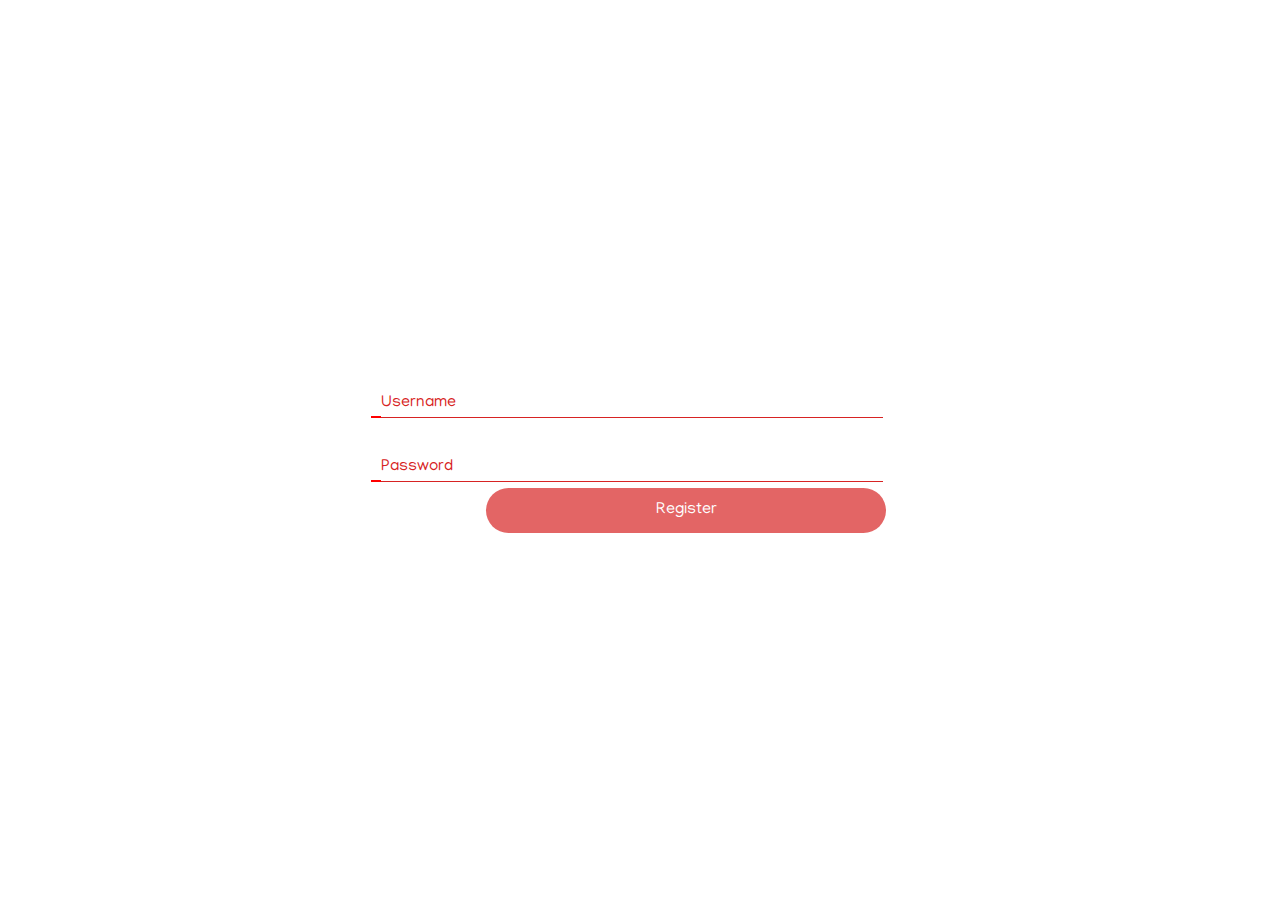
<file: temp.html>
<!DOCTYPE html>
<html>
<head>
  <title>Q1</title>
<meta name="viewport" content="width=device-width, initial-scale=1">
<style>
@import url('https://fonts.googleapis.com/css2?family=Kumbh+Sans:wght@700&family=Manjari:wght@700&family=Roboto+Slab&display=swap');
/* Center the loader */
#loader {
  position: absolute;
}
a
{
  text-decoration: none;
  color:white;
}

img
{
    margin-top: 11%
}
html, body {
  height: 100%;
  width: 100%;
  overflow: hidden;
  display:flex;
  justify-content: space-around;
  align-items: center;
  flex-direction:column;
  margin:0px;
}
.a4
{
  width:150px;
  margin-top: 0.5%;
  margin-left: 38%;
  background-color: rgba(215,35,35,0.7);
  border-radius: 25px;
  border: none;
  font-family: 'Manjari', sans-serif;
  font-size: 16px;
  color: white;
  width:400px;
  height:45px;
}
.a2
{
  width: 40%;
  margin-left: 29%;
  margin-top: 1%;

}
.a3
{
  width: 40%;
  margin-left: 29%;
  margin-top: 2%;
}
.form
{
  position: relative;
  color: #d72323;
  text-align: left;
  font-family: 'Manjari', sans-serif;
  font-style:  ;
  overflow: hidden;
}
.form input
{
  width:100%;
  width:100%;
  margin-left:4%;
  color: #d72323;
  background: transparent;
  padding-top: 20px;
  border:none;
}
.form label
{
  position: absolute;
  bottom:0px;
  left:2%;
  width:100%;
  height: 100%;
  pointer-events: none;
  border-bottom: 1px solid #d72323;
}
.form label::after
{
  content:"";
  position: absolute;
  height: 100%;
  left:0px;
  bottom:-1px;
  width:100%;
  border-bottom: 2px solid red;
  transform: translateX(-100%);
  transition: transform 0.2s ease;
}
.content-name
{
    position:absolute;
    bottom:5px;
    left:0px;
    transition: all 0.2s ease;
}
.form input:focus + .label-name .content-name, .form input:valid + .label-name .content-name
{
  transform: translateY(-130%);
  font-size: 10px;
  color:red;
  padding-top:20px;
  border:none;
  outline:none;
}
.form input:focus + .label-name::after, .form input:valid + .label-name::after
{
  transform: translateX(0%);
}

.a1
{
  background-position: center;
   background-size: cover;
  background-image: url("Images/853865.jpg");
  height: 100%;
  margin:0px;
  width:100%;
}

/* Add animation to "page content" */
.animate-bottom {
  position: relative;
  -webkit-animation-name: animatebottom;
  -webkit-animation-duration: 1s;
  width:100%;
  align-items:center;
  animation-name: animatebottom;
  animation-duration: 1s
}

@-webkit-keyframes animatebottom {
  from { bottom:-100px; opacity:0 }
  to { bottom:0px; opacity:1 }
}

@keyframes animatebottom {
  from{ bottom:-100px; opacity:0 }
  to{ bottom:0; opacity:1 }
}
:root
{
   --color-text: #fff;
   --color-bg: #000;
   --color-link: #f9d77e;
   --color-link-hover: #fff;
   --color-info: #efc453;
   --glitch-width: 100vw;
   --glitch-height:0vh;
   --gap-horizontal: 10px;
   --gap-vertical: 5px;
   --time-anim: 4s;
   --delay-anim: 2s;
   --blend-mode-1: none;
   --blend-mode-2: none;
   --blend-mode-3: none;
   --blend-mode-4: none;
   --blend-mode-5: overlay;
   --blend-color-1: transparent;
   --blend-color-2: transparent;
   --blend-color-3: transparent;
   --blend-color-4: transparent;
   --blend-color-5: #af4949;
}
 *, *::before, *::after
{
   box-sizing: border-box;
}
body
{
  margin: 0;
  padding: 0;
}
}
</style>
</head>

  <div class="animate-bottom form">
      <div class="a2 form">
        <input type="text" name="username" autocomplete="off" required>
        <label for="username" class="label-name">
          <span class="content-name">Username</span>
        </label>
      </div>
        <div class="a3 form">
          <input type="password" name="password" autocomplete="off" required>
          <label for="password" class="label-name">
            <span class="content-name">Password</span>
          </label>
        </div>
        <a href="temp2.html">
          <button type="submit" name="Signup" class="a4">Register</button>
        </a>
  </div>
</body>
</html>
</file>
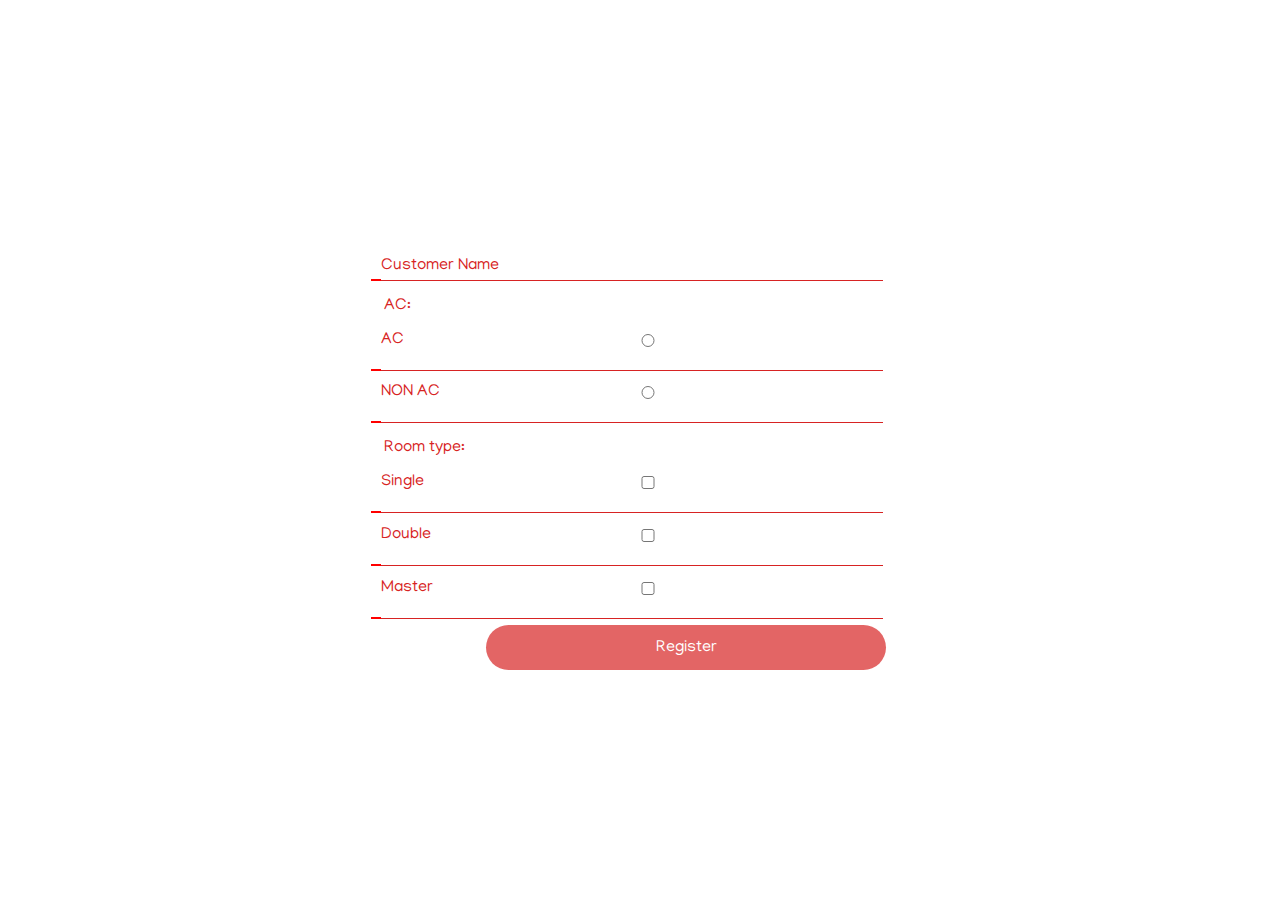
<file: temp2.html>
<!DOCTYPE html>
<html>
<head>
  <title>Q1</title>
<meta name="viewport" content="width=device-width, initial-scale=1">
<style>
@import url('https://fonts.googleapis.com/css2?family=Kumbh+Sans:wght@700&family=Manjari:wght@700&family=Roboto+Slab&display=swap');
/* Center the loader */
#loader {
  position: absolute;
}
a
{
  text-decoration: none;
  color:white;
}
.a4
{
  width:150px;
  margin-top: 0.5%;
  margin-left: 38%;
  background-color: rgba(215,35,35,0.7);
  border-radius: 25px;
  border: none;
  font-family: 'Manjari', sans-serif;
  font-size: 16px;
  color: white;
  width:400px;
  height:45px;
}
img
{
    margin-top: 11%
}
html, body {
  height: 100%;
  width: 100%;
  overflow: hidden;
  display:flex;
  justify-content: space-around;
  align-items: center;
  flex-direction:column;
  margin:0px;
}

.a2
{
  width: 40%;
  margin-left: 29%;
  margin-top: 1%;

}

.form
{
  position: relative;
  color: #d72323;
  text-align: left;
  font-family: 'Manjari', sans-serif;
  font-style:  ;
  overflow: hidden;
}
.form input
{
  width:100%;
  width:100%;
  margin-left:4%;
  color: #d72323;
  background: transparent;
  padding-top: 20px;
  border:none;
}
.form label
{
  position: absolute;
  bottom:0px;
  left:2%;
  width:100%;
  height: 100%;
  pointer-events: none;
  border-bottom: 1px solid #d72323;
}
.form label::after
{
  content:"";
  position: absolute;
  height: 100%;
  left:0px;
  bottom:-1px;
  width:100%;
  border-bottom: 2px solid red;
  transform: translateX(-100%);
  transition: transform 0.2s ease;
}
.content-name
{
    position:absolute;
    bottom:5px;
    left:0px;
    transition: all 0.2s ease;
}
.form input:focus + .label-name .content-name, .form input:valid + .label-name .content-name
{
  transform: translateY(-130%);
  font-size: 10px;
  color:red;
  padding-top:20px;
  border:none;
  outline:none;
}
.form input:focus + .label-name::after, .form input:valid + .label-name::after
{
  transform: translateX(0%);
}

.a1
{
  background-position: center;
   background-size: cover;
  background-image: url("Images/853865.jpg");
  height: 100%;
  margin:0px;
  width:100%;
}

/* Add animation to "page content" */
.animate-bottom {
  position: relative;
  -webkit-animation-name: animatebottom;
  -webkit-animation-duration: 1s;
  width:100%;
  align-items:center;
  animation-name: animatebottom;
  animation-duration: 1s
}

@-webkit-keyframes animatebottom {
  from { bottom:-100px; opacity:0 }
  to { bottom:0px; opacity:1 }
}

@keyframes animatebottom {
  from{ bottom:-100px; opacity:0 }
  to{ bottom:0; opacity:1 }
}
:root
{
   --color-text: #fff;
   --color-bg: #000;
   --color-link: #f9d77e;
   --color-link-hover: #fff;
   --color-info: #efc453;
   --glitch-width: 100vw;
   --glitch-height:0vh;
   --gap-horizontal: 10px;
   --gap-vertical: 5px;
   --time-anim: 4s;
   --delay-anim: 2s;
   --blend-mode-1: none;
   --blend-mode-2: none;
   --blend-mode-3: none;
   --blend-mode-4: none;
   --blend-mode-5: overlay;
   --blend-color-1: transparent;
   --blend-color-2: transparent;
   --blend-color-3: transparent;
   --blend-color-4: transparent;
   --blend-color-5: #af4949;
}
 *, *::before, *::after
{
   box-sizing: border-box;
}
body
{
  margin: 0;
  padding: 0;
}
}
</style>
</head>

  <div class="animate-bottom form">
      <div class="a2 form">
        <input type="text" name="username" autocomplete="off" pattern="[A-Za-z]{3}" title="Three letter country code" required>
        <label for="username" class="label-name">
          <span class="content-name">Customer Name</span>
        </label>
      </div>

      <p style="margin-left:30%;">AC:</p>
      <div class="a2 form">
        <input type="radio" id="male" name="AC" value="AC">
            <label for="AC">AC</label><br>
      </div>
      <div class="a2 form">
        <input type="radio" id="female" name="AC" value="NOC AC">
        <label for="Non AC">NON AC</label><br>
      </div>
      <p style="margin-left:30%;">Room type:</p>
      <div class="a2 form">

        <input type="checkbox" id="vehicle1" name="room1" value="Bike">
        <label for="room1"> Single</label><br>
      </div>
      <div class="a2 form">
        <input type="checkbox" id="vehicle2" name="room2" value="Car">
        <label for="room2"> Double </label><br>
      </div>
        <div class="a2 form">
          <input type="checkbox" id="vehicle3" name="room3" value="Boat">
          <label for="room3"> Master</label><br>
        </div>

        <a href="temp2.html">
          <button type="submit" name="Signup" class="a4">Register</button>
        </a>

  </div>
</body>
</html>
</file>
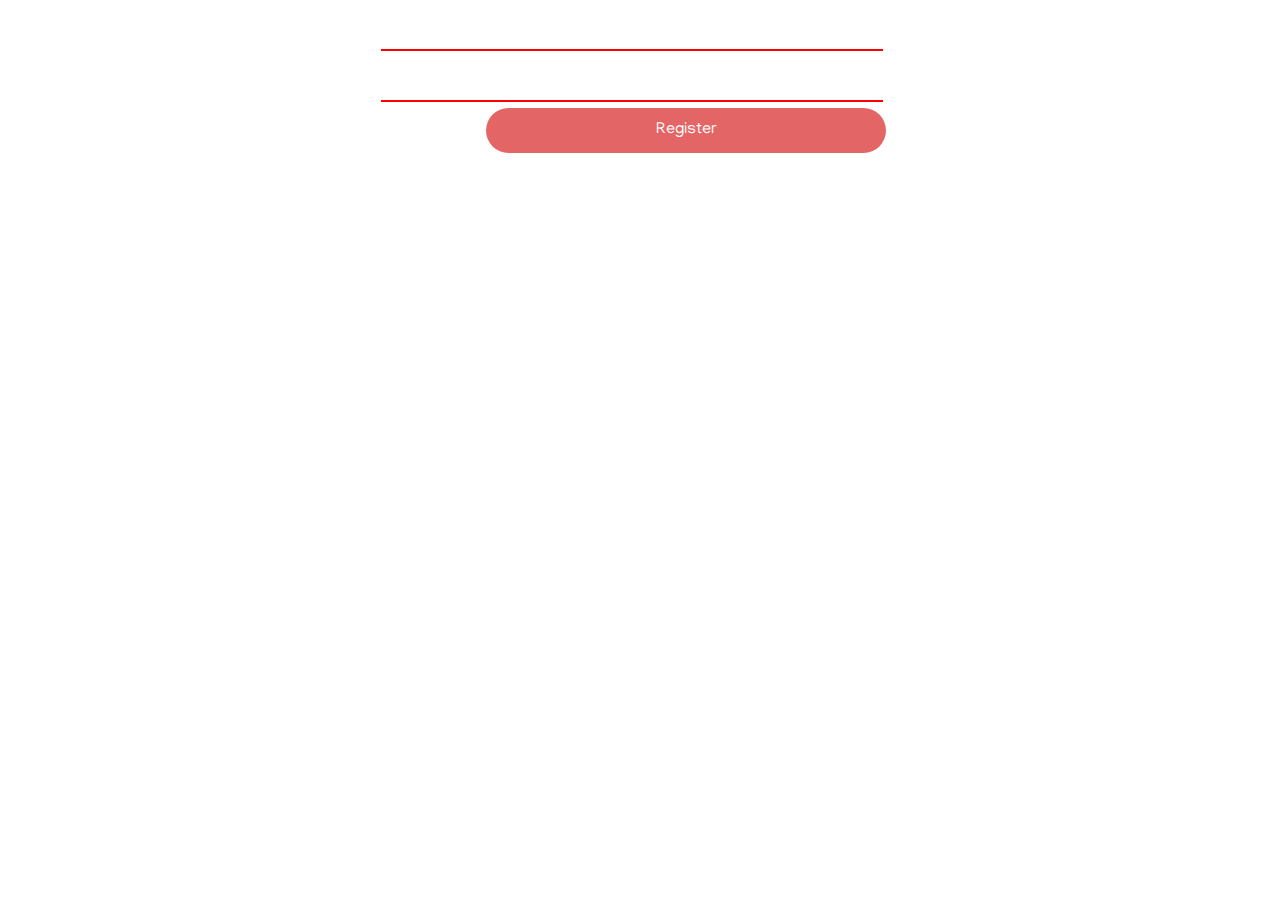
<file: temp4.html>
<!DOCTYPE html>
<html>
<head>
  <title>Q2</title>
<meta name="viewport" content="width=device-width, initial-scale=1">
<style>
@import url('https://fonts.googleapis.com/css2?family=Kumbh+Sans:wght@700&family=Manjari:wght@700&family=Roboto+Slab&display=swap');
/* Center the loader */
#loader {
  position: absolute;
}
.a4
{
  width:150px;
  margin-top: 0.5%;
  margin-left: 38%;
  background-color: rgba(215,35,35,0.7);
  border-radius: 25px;
  border: none;
  font-family: 'Manjari', sans-serif;
  font-size: 16px;
  color: white;
  width:400px;
  height:45px;
}
a
{
  text-decoration: none;
  color:white;
}
.
html, body {
  height: 100%;
  width: 100%;
  overflow: hidden;
  display:flex;
  justify-content: space-around;
  align-items: center;
  flex-direction:column;
  margin:0px;
}

.a2
{
  width: 40%;
  margin-left: 29%;
  margin-top: 1%;

}
.form
{
  position: relative;
  color: #d72323;
  text-align: left;
  font-family: 'Manjari', sans-serif;
  font-style:  ;
  overflow: hidden;
}
.form input
{
  width:100%;
  width:100%;
  margin-left:4%;
  color: #d72323;
  background: transparent;
  padding-top: 20px;
  border:none;
}
.form label
{
  position: absolute;
  bottom:0px;
  left:2%;
  width:100%;
  height: 100%;
  pointer-events: none;
  border-bottom: 1px solid #d72323;
}
.form label::after
{
  content:"";
  position: absolute;
  height: 100%;
  left:0px;
  bottom:-1px;
  width:100%;
  border-bottom: 2px solid red;
  transform: translateX(-100%);
  transition: transform 0.2s ease;
}
.content-name
{
    position:absolute;
    bottom:5px;
    left:0px;
    transition: all 0.2s ease;
}
.form input:focus + .label-name .content-name, .form input:valid + .label-name .content-name
{
  transform: translateY(-130%);
  font-size: 10px;
  color:red;
  padding-top:20px;
  border:none;
  outline:none;
}
.form input:focus + .label-name::after, .form input:valid + .label-name::after
{
  transform: translateX(0%);
}

.a1
{
  background-position: center;
   background-size: cover;
  background-image: url("Images/853865.jpg");
  height: 100%;
  margin:0px;
  margin-left:42%;

  margin-top:2%;
  item-align:center;
  width:100%;
}

/* Add animation to "page content" */
.animate-bottom {
  position: relative;
  -webkit-animation-name: animatebottom;
  -webkit-animation-duration: 1s;
  width:100%;
  align-items:center;
  animation-name: animatebottom;
  animation-duration: 1s
}

@-webkit-keyframes animatebottom {
  from { bottom:-100px; opacity:0 }
  to { bottom:0px; opacity:1 }
}

@keyframes animatebottom {
  from{ bottom:-100px; opacity:0 }
  to{ bottom:0; opacity:1 }
}
:root
{
   --color-text: #fff;
   --color-bg: #000;
   --color-link: #f9d77e;
   --color-link-hover: #fff;
   --color-info: #efc453;
   --glitch-width: 100vw;
   --glitch-height:0vh;
   --gap-horizontal: 10px;
   --gap-vertical: 5px;
   --time-anim: 4s;
   --delay-anim: 2s;
   --blend-mode-1: none;
   --blend-mode-2: none;
   --blend-mode-3: none;
   --blend-mode-4: none;
   --blend-mode-5: overlay;
   --blend-color-1: transparent;
   --blend-color-2: transparent;
   --blend-color-3: transparent;
   --blend-color-4: transparent;
   --blend-color-5: #af4949;
}
 *, *::before, *::after
{
   box-sizing: border-box;
}
body
{
  margin: 0;
  padding: 0;
}
}
</style>
</head>

  <div class="animate-bottom form">
      <div class="a2 form">
        <input type="text" name="CardNumber" title="Error Message" pattern="[0-9]{16}" maxlength="16">
        <label for="CardNumber" class="label-name">
          <span class="content-name">Card Number</span>
        </label>
      </div>
      <div class="a2 form">
        <input type="text" name="CVV" title="Error Message" pattern="[A-Z]{3}" maxlength="3">
        <label for="CVV" class="label-name">
          <span class="content-name">Card Number</span>
        </label>
      </div>
      <a href="temp2.html">
        <button type="submit" name="Signup" class="a4">Register</button>
      </a>
  </div>
</body>
<script type="text/javascript">
  function required()
{
var empt = document.forms["CardNumber"]["CVV"].value;
if (empt == "")
{
alert("Please input a Value");
return false;
}
else
{
alert('Code has accepted : you can try another');
return true;
}
}
</script>
</html>
</file>
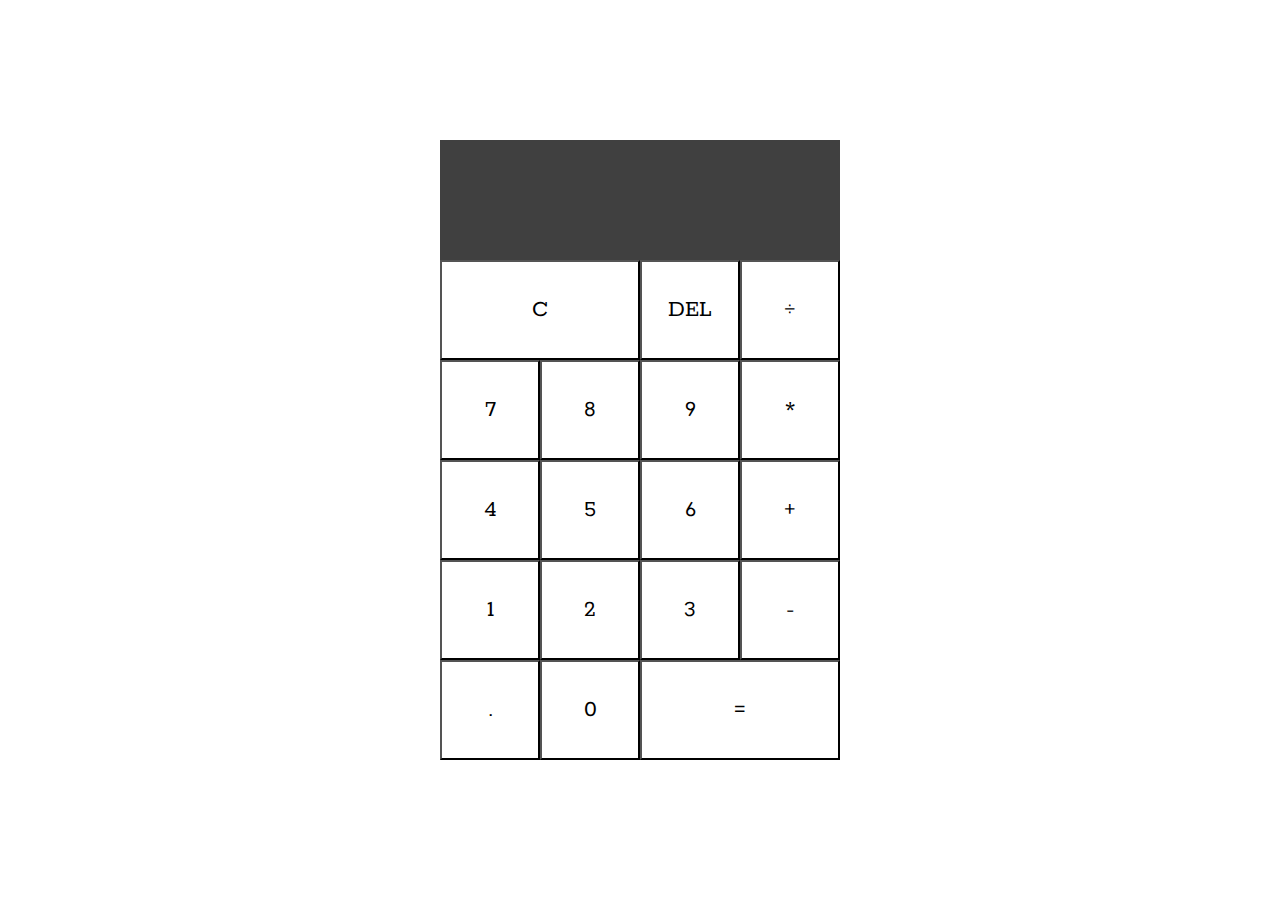
<file: CalcWebdev/calc.html>
<!DOCTYPE html>
<html lang="en">
<head>
  <meta charset="UTF-8">
  <meta name="viewport" content="width=device-width, initial-scale=1.0">
  <meta http-equiv="X-UA-Compatible" content="ie=edge">
  <title>Calculator</title>
  <link href="style.css" rel="stylesheet">
  <script src="script.js" defer></script>
</head>
<body>
  <div class="calculator-grid">
    <div class="output">
      <div data-previous-operand class="previous-operand"></div>
      <div data-current-operand class="current-operand"></div>
    </div>
    <button data-all-clear class="span-two">C</button>
    <button data-delete>DEL</button>
    <button data-operation>÷</button>
    <button data-number>7</button>
    <button data-number>8</button>
    <button data-number>9</button>
    <button data-operation>*</button>
    <button data-number>4</button>
    <button data-number>5</button>
    <button data-number>6</button>
    <button data-operation>+</button>
    <button data-number>1</button>
    <button data-number>2</button>
    <button data-number>3</button>
    <button data-operation>-</button>
    <button data-number>.</button>
    <button data-number>0</button>
    <button data-equals class="span-two">=</button>
  </div>
</body>
</html>
</file>
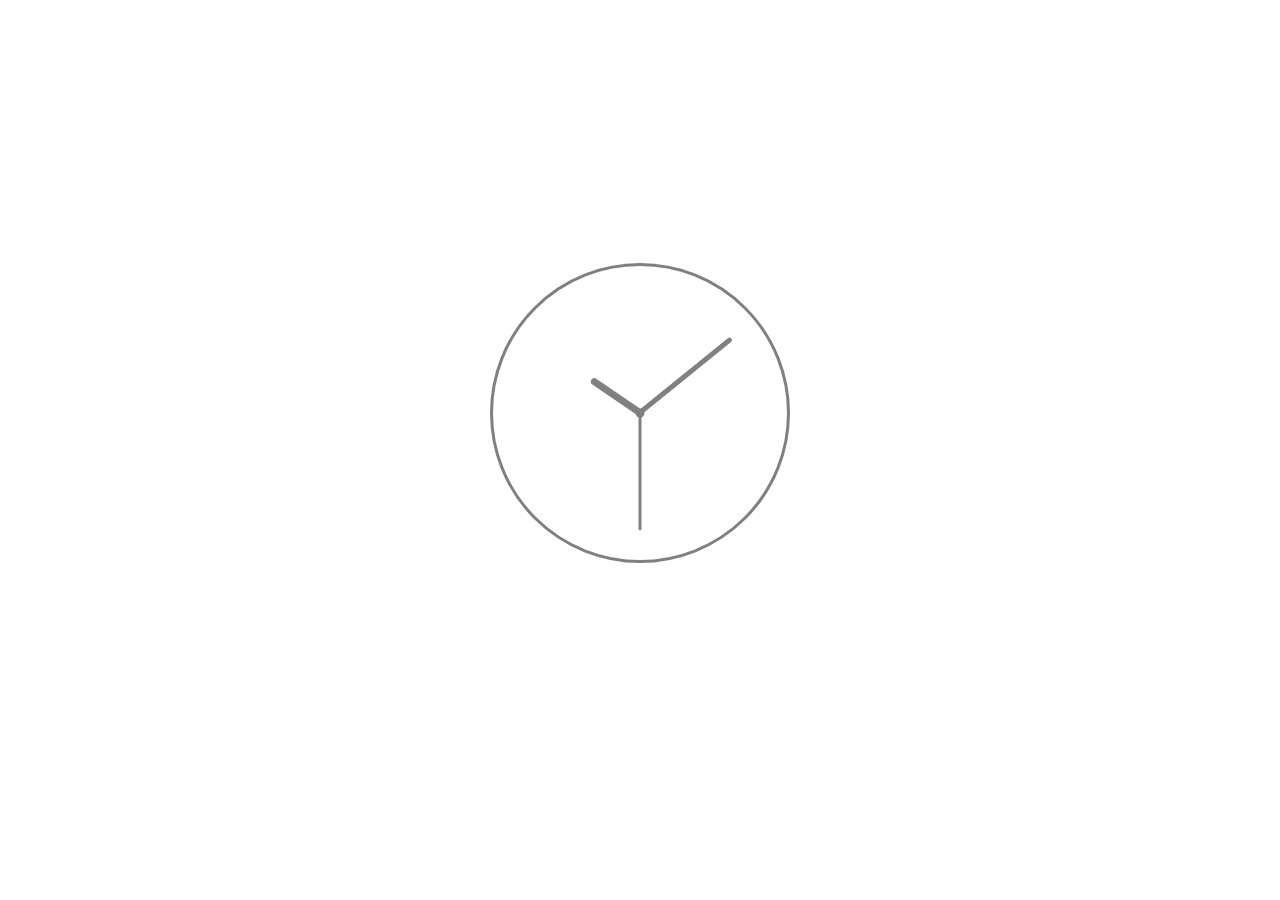
<file: Webdev/AnalogCLockWebdev/analog.html>
<!DOCTYPE html>
<html lang="en" dir="ltr">
  <head>
    <meta charset="utf-8">
    <meta name="viewport" content="width=device-width, initial-scale=1.0">
    <meta http-equiv="X-UA-Compatible" content="ie=edge">
    <script defer src="script.js"></script>
    <title>Analog Clock</title>
    <style media="screen">
      *,*::after,*::before
      {
        box-sizing: border-box;
      }
      body
      {
        display: flex;
        justify-content: center;
        align-items: center;
        min-height: 90vh;
        overflow: hidden;
      }
      .clock::after
      {
        content:'';
        position:absolute;
        background-color:grey;
        width:9px;
        height:9px;
        top:50%;
        left:50%;
        transform:translate(-50%,-50%);
        border-radius:50%;
        z-index =11;
      }
      .clock
      {
        width: 300px;
        height:300px;
        border-radius: 50%;
        border:3px solid grey;
        position: relative;
      }
      .clock .hand
      {
        --rotation: 0;
        position: absolute;
        bottom: 50%;
        left:50%;
        width:7px;
        height : 40%;
        background-color: grey;
        transform-origin: bottom;
        transform:translate(-50%) rotate(calc(var(--rotation)*1deg));
        border:1px solid grey;
        border-top-right-radius:30px;
        border-top-left-radius:30px;
        border-bottom-right-radius:15px;
        border-bottom-left-radius:15px;
      }
      .clock .hand.second
      {
        width:3px;
        height:40%;
        background-color:grey;
      }
      .clock .hand.minute
      {
        width:5px;
        height:40%;
        background-color:grey;
      }
      .clock .hand.hour
      {
        width:7px;
        height:20%;
        background-color:grey;
      }

    </style>
  </head>
  <body>
    <div class="clock">
      <div class="hand hour" data-hour-hand></div>
    <div class="hand minute" data-minute-hand></div>
    <div class="hand second" data-second-hand></div>
    </div>
  </body>
</html>
</file>
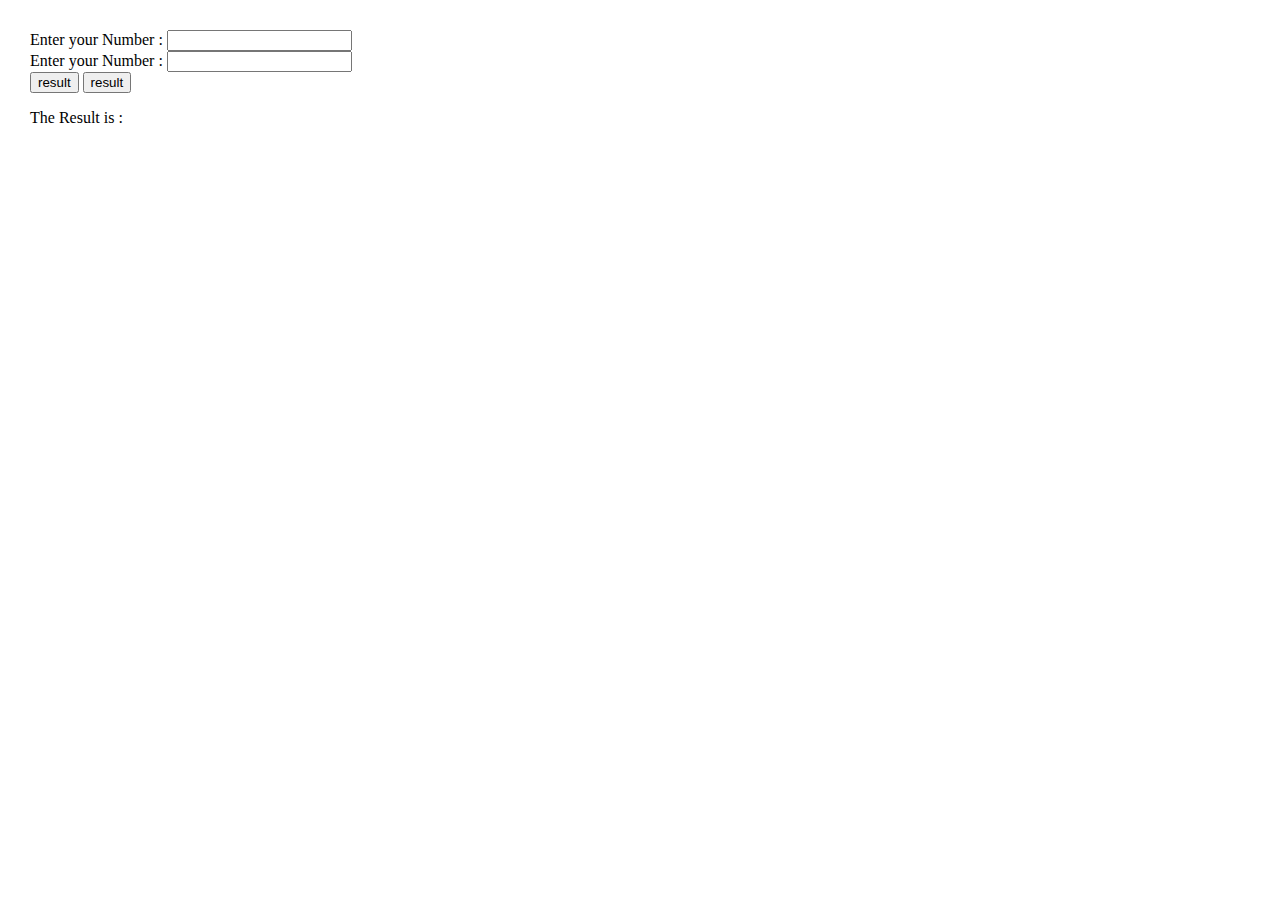
<file: Webdev/Basic Multiply Divide/main.html>
<!DOCTYPE html>
<html>
<head>
<meta charset=utf-8 />
<title></title>
 <script src="main.js"></script>
<style type="text/css">
body {margin: 30px;}
</style>
</head>
<body>
<form>
Enter your Number : <input type="text" id="firstNumber" /><br>
Enter your Number : <input type="text" id="secondNumber" /><br>
<input type="button" onClick="multiplyBy()" Value="result" />
<input type="button" onClick="divideBy()" Value="result" />
</form>
<p>The Result is : <br>
<span id = "result"></span>
</p>
</body>
</html>
</file>
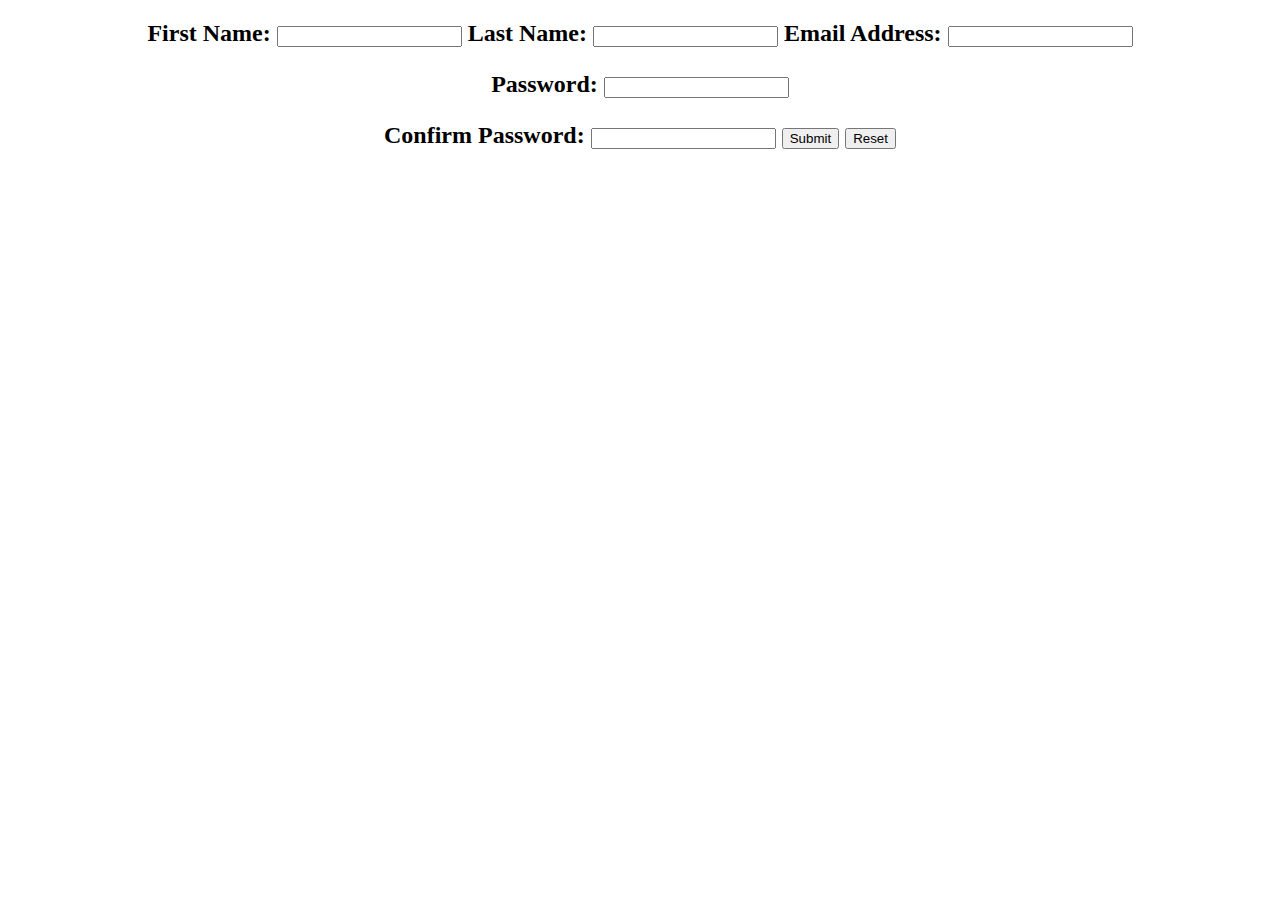
<file: Webdev/Input Form/main.html>
<!DOCTYPE html>
<html>
    <head>
        <script type='text/JavaScript'>
            function passValidate()
            {
                var pass = document.getElementById("pass").value;
                var cpass = document.getElementById("cpass").value;
                if(pass == cpass)
                    {
                       console.log("4");
                        document.getElementById("e2").innerText = " ";
                    }
                    else
                    {
                        console.log("5");
                        document.getElementById("e2").style.color = "red";
                        document.getElementById("e2").innerText = "Password Mismatch ";
                    }
            }
            function emailValidate()
            {
                var emailId = document.getElementById("emailId").value;
                console.log("1");
                var regex = /^\w+([-.]?\w+)*@\w+([-.]?\w+)*\.\w+([-.]\w+)*$/;
                if( regex.test(emailId))
                {
                    console.log("2");
                    document.getElementById("e1").innerText = " ";
                }
                else
                {
                    console.log("3");
                    document.getElementById("e1").style.color = "red";
                    document.getElementById("e1").innerText = "Incorrect Email Id ";
                }
            }
            function emptyValidate()
            {
              var fname = document.getElementById("emailId").value;
              var lname = document.getElementById("emailId").value;
              var emailId = document.getElementById("emailId").value;
              var password = document.getElementById("emailId").value;
              var repassword = document.getElementById("emailId").value;
              console.log("1");
              if (fname.value.length == 0)
              {
                document.getElementById("e1").style.color = "red";
                document.getElementById("e1").innerText = "Empty First Name ";
              }
              else if (lname.value.length == 0) {
                document.getElementById("e1").style.color = "red";
                document.getElementById("e1").innerText = "Empty Last Name ";
              }
              else if (emailId.value.length == 0 )
              {
                document.getElementById("e1").style.color = "red";
                document.getElementById("e1").innerText = "Empty Email ";
              }
              else if (repassword.value.length == 0 )
              {
                document.getElementById("e1").style.color = "red";
                document.getElementById("e1").innerText = "Empty Password";
              }
              else if (repassword.value.length == 0) {
                document.getElementById("e1").style.color = "red";
                document.getElementById("e1").innerText = "Confirm Password ";
              }
            }
        </script>
    </head>
    <body>
        <h2>
        <center>
            <form name="f">
                    First Name: <input type="text" id="fname" >
                    Last Name: <input type="text" id="lname" >
                    Email Address: <input type="text" id="emailId"  onkeyup="emailValidate()" > <p id="e1"> </p>
                    Password: <input type="password" id="pass" > <p id="e2"> </p>
                    Confirm Password: <input type="password" id="cpass" onkeyup="passValidate()" >
                    <input type="submit"  onkeyup="emptyValidate()"  >
                    <input type="reset" >
            </form>
        </center>
         </h2>
    </body>
</html>
</file>
<file: CalcWebdev/style.css>
@import url('https://fonts.googleapis.com/css2?family=Rokkitt:wght@100&display=swap');
*, *::before, *::after {
  box-sizing: border-box;
  font-family: 'Rokkitt', serif;
  font-weight: normal;
}

body {
  padding: 0;
  margin: 0;
}

.calculator-grid {
  display: grid;
  justify-content: center;
  align-content: center;
  min-height: 100vh;
  z-index: 11;
  grid-template-columns: repeat(4, 100px);
  grid-template-rows: minmax(120px, auto) repeat(5, 100px);
}

.calculator-grid > button {
  cursor: pointer;
  font-size: 24px;
  outline: none;
  background-color: rgba(255, 255, 255, 1);
}


.span-two {
  grid-column: span 2;
}

.output {
  grid-column: 1 / -1;
  background-color: rgba(0, 0, 0, .75);
  display: flex;
  align-items: flex-end;
  justify-content: space-around;
  flex-direction: column;
  padding: 10px;
  word-wrap: break-word;
  word-break: break-all;
}

.output .previous-operand {
  color: rgba(255, 255, 255, .75);
  font-size: 1.5rem;
}

.output .current-operand {
  color: white;
  font-size: 2.5rem;
}
</file>
